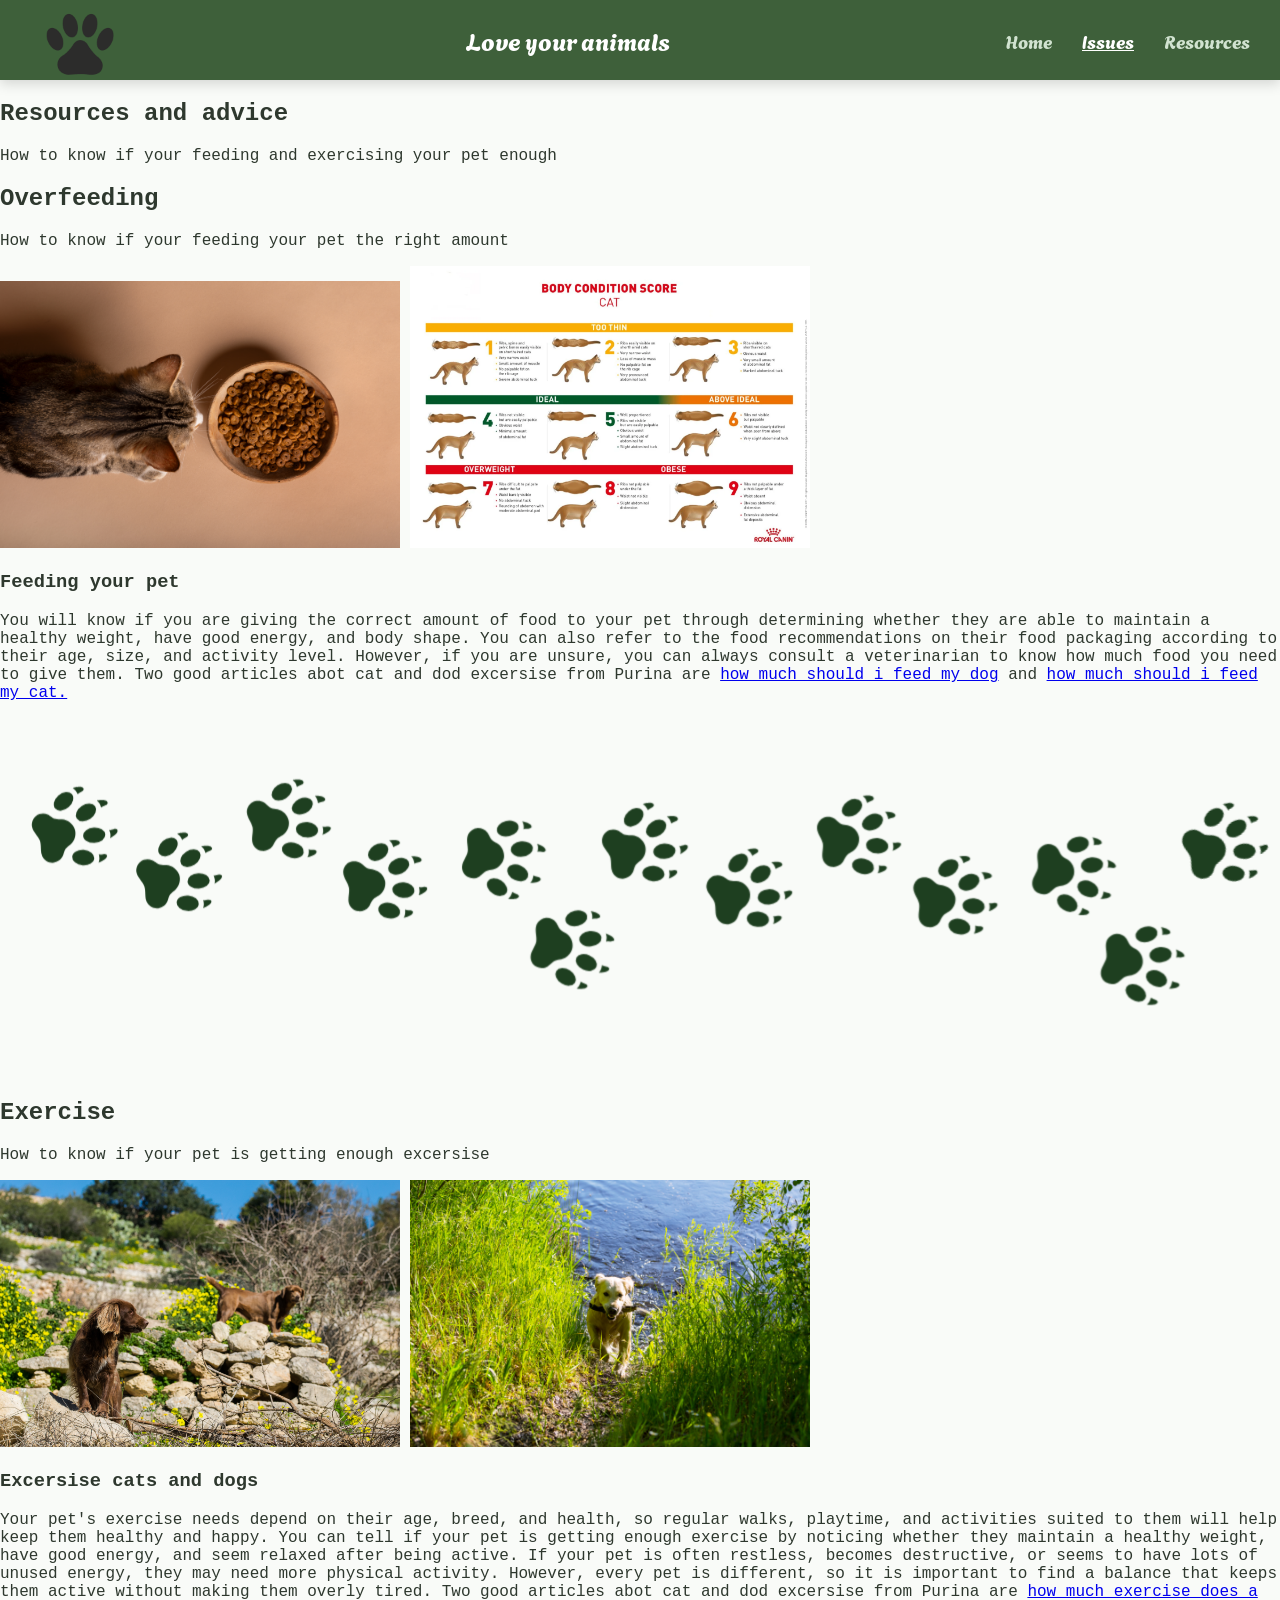
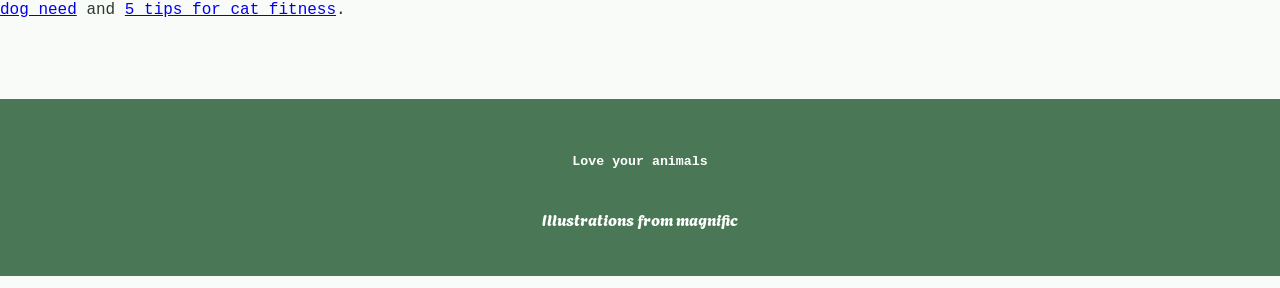
<file: resources.html>
<!DOCTYPE html>
<html lang="en">
<head>
    <meta charset="UTF-8">
    <meta name="viewport" content="width=device-width, initial-scale=1.0">

    <link rel="preconnect" href="https://fonts.googleapis.com">
    <link rel="preconnect" href="https://fonts.gstatic.com" crossorigin>
    <link href="https://fonts.googleapis.com/css2?family=Agbalumo&family=Iosevka+Charon:ital,wght@0,300;0,400;0,500;0,700;1,300;1,400;1,500;1,700&display=swap" rel="stylesheet">


    <link rel="stylesheet" href="stylesheet.css">
    <title>solutions</title>
</head>
<body>
      <!-- nav bar -->
    <nav>
        <div class="navbar">
            <a class="nav-brand" href="index.html">
               <img src="images/Paw_Print logo digi 2026.png" alt="Paw Print logo"
                width="100" height="100">
            
            </a>

            <div> 
                <h1>Love your animals</h1>
            </div>
        
            <ul class="nav">
            
                <li class="nav-item">
                    <a class="nav-link" href="index.html">Home</a>
                </li>      <li class="nav-item">
                    <a class="nav-link active" href="issues.html">Issues</a>
                </li>      <li class="nav-item">
                    <a class="nav-link" href="resources.html">Resources</a>
                </li>
            </ul>
       

        </div>    
    </nav>
    

  <!--banner-->
  <section>
    <div class="banner-resources">
        <div class="resources-heading">
            <h1>Resources and advice </h1>
            <p>How to know if your feeding and exercising your pet enough</p>
        </div>
    </div>
  </section>


  <!--columns content-->
    <section>
    
        <section>
            <div class="Box-of-photos">
                <h2>Overfeeding</h2>
                <p>How to know if your feeding your pet the right amount</p>    
            </div>
            <div class="image-box">
                <img src="images/view-cat-eating-food-from-bowl.jpg" alt="cat-eating-from-bowl" width="400">
                <img src="images/cat+Weight+Chart.webp" alt="cat-weight-chart" width="400">
            </div>
        </section>

        <section>
            <div class="col-text1">
                <h3>Feeding your pet</h3>
                <p>You will know if you are giving the correct amount of food to your pet through determining whether they are able to maintain a healthy weight, have good energy, and body shape. You can also refer to the food recommendations on their food packaging according to their age, size, and activity level. However, if you are unsure, you can always consult a veterinarian to know how much food you need to give them. Two good articles abot cat and dod excersise from Purina are <a href="https://www.purina.com/articles/dog/feeding/guides/how-much-should-i-feed-my-dog">how much should i feed my dog</a> and <a href="https://www.purina.com/articles/cat/feeding/guides/how-much-should-i-feed-my-cat">how much should i feed my cat.</a></p>
            </div>
        </section>


        <section>
            <div>
                <img class="strip-of-paw"
                    src="images/Strip-of-paw-prints.png"
                    alt="Strip-of-paw-prints">
            </div>
        </section>  

        <section>
            <div class="Box-of-photos">
                <h2>Exercise</h2>
                <p>How to know if your pet is getting enough excersise</p>
            </div>

            <div class="image-box">
                <img src="images/brown-springer-dogs-guarding-field-maltese-countryside-sunny-winter-day.jpg" alt="dogs-on-rocks" width="400">
                <img src="images/retriever.jpg" alt="retriever" width="400">
            </div>
        </section>

        <section>
            <div class="col-text1">
                <h3>Excersise cats and dogs</h3>
                <p>Your pet's exercise needs depend on their age, breed, and health, so regular walks, playtime, and activities suited to them will help keep them healthy and happy. You can tell if your pet is getting enough exercise by noticing whether they maintain a healthy weight, have good energy, and seem relaxed after being active. If your pet is often restless, becomes destructive, or seems to have lots of unused energy, they may need more physical activity. However, every pet is different, so it is important to find a balance that keeps them active without making them overly tired. Two good articles abot cat and dod excersise from Purina are 
                    <a href="https://www.purina.com/articles/dog/behavior/play/how-much-exercise-does-a-dog-need">how much exercise does a dog need</a> and
                    <a href="https://www.purina.com/articles/cat/behavior/play/5-tips-for-cat-fitness">5 tips for cat fitness</a>.
                </p>
            </div>
        </section>
    </section>

   
    <!--footer-->
     <footer>
        <div class="footer">
            <h5>Love your animals</h5>
            <p>Illustrations from <a href="https://www.magnific.com/freepik#from_element=topbar_banner">magnific</a></p>
        </div>
        
     </footer>


    
</body>
</html>
</file>
<file: stylesheet.css>
/* Base Styling */
        * {
            box-sizing: border-box;
        }

        body {
            margin: 0;
            padding: 0;
            font-family: 'Iosevka Charon', monospace, sans-serif;
            background-color: #f9fbf8;
            color: #2e382e;
        }

        /* Navigation Bar */
        nav {
            position: sticky;
            top: 0;
            z-index: 1000;
        }

        .navbar {
            display: flex;
            justify-content: space-between;
            align-items: center;
            height: 80px;    
            background-color: rgba(52, 88, 48, 0.95);  
            padding: 0 30px;
            box-shadow: 0 4px 12px rgba(0,0,0,0.15);
            backdrop-filter: blur(5px);
        }

        .nav-brand {
            display: flex;
            align-items: center;
            text-decoration: none;
        }

        .logo-placeholder {
            width: 60px;
            height: 60px;
            background: white;
            border-radius: 50%;
            display: flex;
            align-items: center;
            justify-content: center;
            margin-right: 15px;
            box-shadow: 0 2px 6px rgba(0,0,0,0.2);
        }

        .navbar h1 {
            font-size: 24px;
            color: white;
            margin: 0;
            font-family: "Agbalumo", system-ui;
            font-weight: 400;
        }

        .nav {
            list-style-type: none;
            padding: 0;
            margin: 0;
            display: flex;
            gap: 30px;
        }

        .nav-link {
            text-decoration: none;
            font-size: 18px;
            color: #d1e3d0;
            font-family: "Agbalumo", system-ui;
            transition: color 0.3s ease;
        }

        .nav-link:hover, .nav-link.active {
            color: white;
            text-decoration: underline;
        }

        /* Homepage Banner */
        .banner-home {
            background: linear-gradient(rgba(0,0,0,0.35), rgba(0,0,0,0.35)), 
                        url('https://images.unsplash.com/photo-1548199973-03cce0bbc87b?auto=format&fit=crop&w=1600&q=80') center/cover no-repeat;
            height: 75vh;
            display: flex;
            align-items: center;
            padding: 0 80px;
            position: relative;
            margin-bottom: 50px;
        }

        .banner-text h1 {
            font-size: clamp(40px, 8vw, 80px);
            margin: 0;
            color: white;
            font-family: "Agbalumo", system-ui;
            font-weight: 400;
            text-shadow: 2px 4px 10px rgba(0, 0, 0, 0.5);
        }

        /* Image Comparison Slider Box */
        .slider-image-box {
            text-align: center;
            border: solid rgb(30, 63, 32);
            background-color: rgb(30, 63, 32);
            border-radius: 30px;
            color: white;
            padding: 30px 20px;
            max-width: 650px;
            width: 90%;
            margin: 0 auto;
            box-shadow: 0 8px 20px rgba(0,0,0,0.15);
        }

        .slider-image-box h2 {
            font-size: 22px;
            margin-top: 0;
            margin-bottom: 20px;
            font-family: "Agbalumo", system-ui;
            font-weight: 400;
            line-height: 1.3;
        }

        /* Interactive Image Comparison Container */
        .comparison-container {
            position: relative;
            width: 100%;
            max-width: 550px;
            height: 350px;
            margin: 0 auto;
            overflow: hidden;
            border-radius: 20px;
            border: 4px solid white;
            box-shadow: 0 6px 18px rgba(0,0,0,0.3);
            user-select: none;
            touch-action: pan-y;
        }

        .comparison-img {
            position: absolute;
            top: 0;
            left: 0;
            width: 100%;
            height: 100%;
            object-fit: cover;
            pointer-events: none;
        }

        /* Top Overlay Image Wrapper (Healthy Dog) */
        .img-overlay {
            position: absolute;
            top: 0;
            left: 0;
            width: 50%; /* Controlled dynamically via JS */
            height: 100%;
            overflow: hidden;
            z-index: 2;
        }

        .img-overlay img {
            position: absolute;
            top: 0;
            left: 0;
            height: 100%;
            max-width: none;
            object-fit: cover;
        }

        /* Badges for clear label identification */
        .badge {
            position: absolute;
            top: 15px;
            padding: 6px 14px;
            background-color: rgba(30, 63, 32, 0.85);
            color: white;
            font-family: "Agbalumo", system-ui;
            font-size: 14px;
            border-radius: 20px;
            border: 1.5px solid white;
            z-index: 4;
            pointer-events: none;
            box-shadow: 0 2px 6px rgba(0,0,0,0.4);
        }

        .badge-left {
            left: 15px;
        }

        .badge-right {
            right: 15px;
        }

        /* Drag Handle Bar */
        .slider-handle {
            position: absolute;
            top: 0;
            bottom: 0;
            left: 50%; /* Controlled dynamically via JS */
            width: 4px;
            background-color: #ffffff;
            z-index: 5;
            cursor: ew-resize;
            transform: translateX(-50%);
            box-shadow: 0 0 10px rgba(0,0,0,0.5);
        }

        .slider-button {
            position: absolute;
            top: 50%;
            left: 50%;
            transform: translate(-50%, -50%);
            width: 44px;
            height: 44px;
            background-color: #345830;
            border: 3px solid #ffffff;
            border-radius: 50%;
            display: flex;
            align-items: center;
            justify-content: center;
            box-shadow: 0 4px 10px rgba(0,0,0,0.3);
            color: white;
            font-weight: bold;
            font-size: 16px;
        }

        /* Decorative Paw Strip */
        .paw-strip-container {
            width: 100%;
            overflow: hidden;
            margin: 40px 0;
            opacity: 0.25;
            display: flex;
            justify-content: space-around;
            padding: 10px 0;
        }

        /* Row & Card Layouts */
        .row {
            display: flex;
            justify-content: center;
            align-items: center;
            flex-wrap: wrap;
            color: white;
            padding: 10px;
            max-width: 1000px;
            width: 90%;
            gap: 20px;
            margin: 40px auto;
        }

        .col-text {
            border: solid rgb(30, 63, 32);
            background-color: rgb(30, 63, 32);
            border-radius: 30px;
            color: white;
            padding: 30px;
            flex: 1;
            min-width: 280px;
            box-shadow: 0 6px 16px rgba(0,0,0,0.1);
        }

        .col-text h3 {
            font-family: "Agbalumo", system-ui;
            font-size: 26px;
            margin-top: 0;
            color: #a3e0a6;
        }

        .col-text p {
            font-size: 18px;
            line-height: 1.6;
            margin-bottom: 0;
        }

        .col-link {
            text-decoration: none;
            color: white;
            min-width: 120px;
            height: 70px;
            padding: 12px 24px;  
            border: 2px solid rgb(30, 63, 32);
            background-color: rgb(30, 63, 32);
            border-radius: 35px;
            display: flex;
            justify-content: center;
            align-items: center;
            box-shadow: 0 4px 10px rgba(0,0,0,0.15);
            transition: all 0.3s ease;
        }

        .col-link:hover {
            background-color: rgb(74, 120, 86);
            transform: translateY(-2px);
        }

        .col-link a {
            color: white;
            font-size: 20px;
            text-decoration: none;
            font-family: "Agbalumo", system-ui;
            font-weight: 400;
        }

        /* Footer */
        footer {
            margin-top: 80px;
        }

        .footer {
            border-top: solid rgb(74, 120, 86);
            background-color: rgb(74, 120, 86); 
            color: white;
            padding: 30px 20px;
            display: flex;
            flex-direction: column;
            align-items: center;
            justify-content: center;
            text-align: center;
        }

        .footer h2 {
            font-size: 28px;
            font-family: "Agbalumo", system-ui;
            font-weight: 400;
            margin: 0 0 10px 0;
        }

        .footer p, .footer a {
            color: white;
            font-size: 16px;
            text-decoration: none;
            font-family: "Agbalumo", system-ui;
        }

        .footer a:hover {
            text-decoration: underline;
        }

        /* Responsive Tweaks */
        @media (max-width: 768px) {
            .navbar {
                flex-direction: column;
                height: auto;
                padding: 15px;
                gap: 10px;
            }
            .banner-home {
                padding: 0 20px;
                height: 50vh;
            }
            .row {
                flex-direction: column;
            }
            .col-link {
                width: 100%;
            }
        }
</file>
